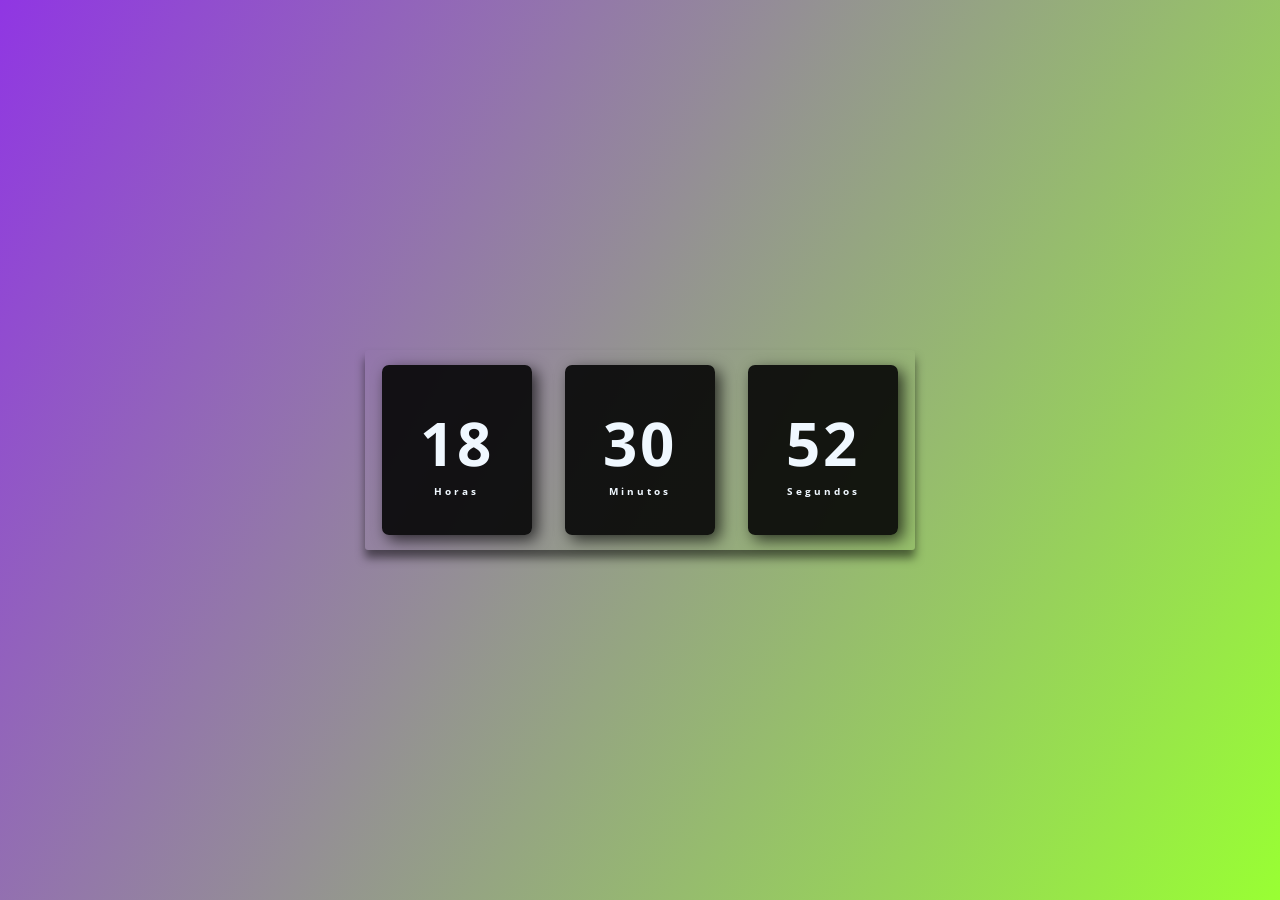
<file: !    HTML-CSS-JS/Relogio/index.html>
<!DOCTYPE html>
<html lang="pt-br">
<head>
    <meta charset="UTF-8">
    <meta name="viewport" content="width=device-width, initial-scale=1.0">
    <link rel="stylesheet" href="assents/css/style.css">
    <title>Relogio Digital</title>
</head>
<body>
    <div class="relogio">
        <div>
            <span id="horas">00</span>
            <span class="tempo">Horas</span>
        </div>

        <div>
            <span id="minutos">00</span>
            <span class="tempo">Minutos</span>
        </div>

        <div>
            <span id="segundos">00</span>
            <span class="tempo">Segundos</span>
        </div>
    </div>
    
    <script src="assents/js/script.js"></script>
</body>
</html>









<!--https://www.youtube.com/watch?v=GK0ok3ZCXwM-->
</file>
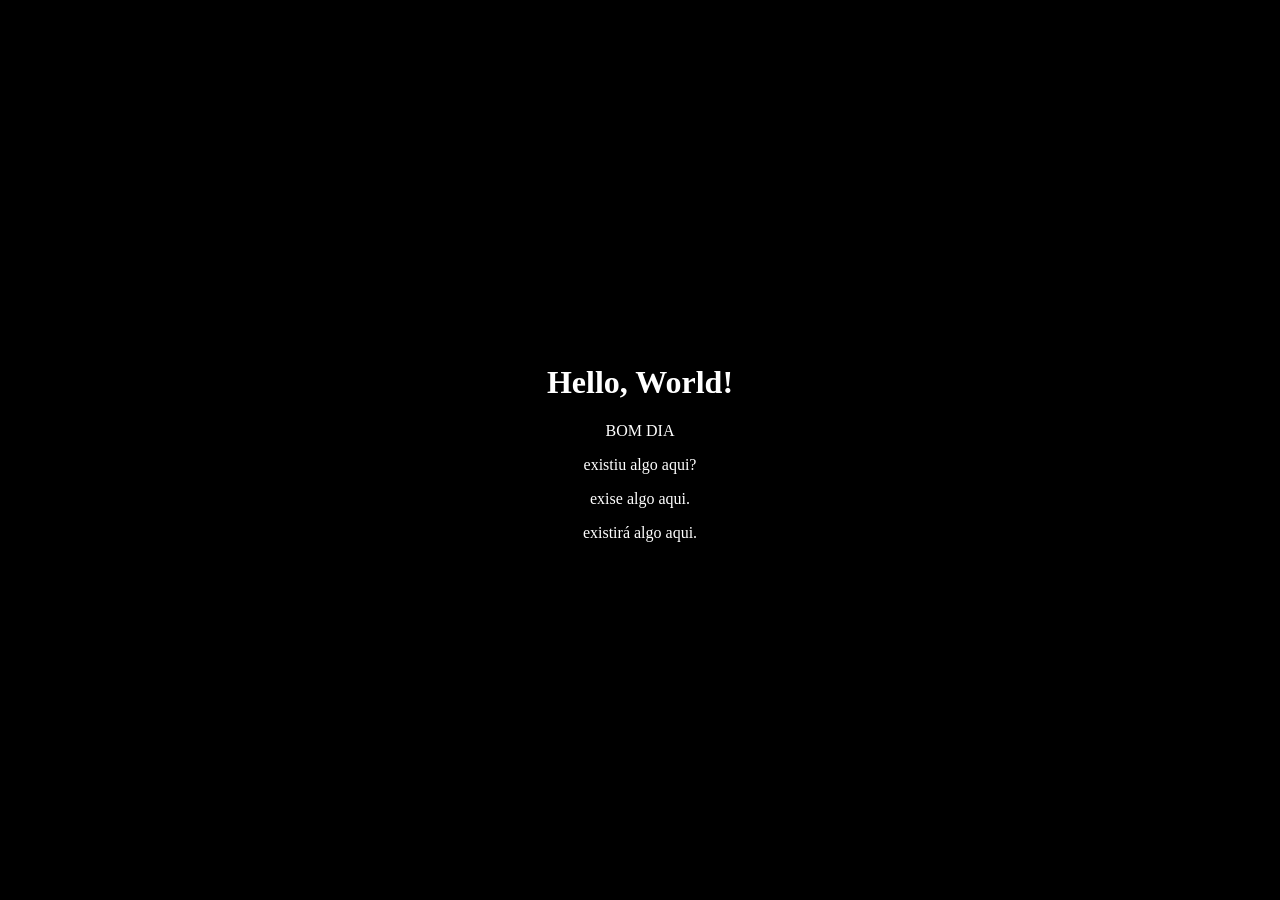
<file: !    HTML-CSS-JS/ZooooM/ZooooM.html>
<!DOCTYPE html>
<html lang="pt-br">
<head>
    <meta charset="UTF-8">
    <meta name="viewport" content="width=device-width, initial-scale=1.0">
    <link rel="stylesheet" href="ZooooM.css">
    <title>Bom Dia</title>
</head>
<body>
    <div class="centered-content">
        <h1>Hello, World!</h1>
        <p>BOM DIA</p>
        <p>existiu algo aqui?</p>
        <p>exise algo aqui.</p>
        <p>existirá algo aqui.</p>
    </div>
</body>
</html>

<!--T.W-->
           <!--.-->
                    <!--luck.?-->
<!--N.R-->
</file>
<file: !    HTML-CSS-JS/Relogio/assents/css/style.css>
@import url('https://fonts.googleapis.com/css2?family=Open+Sans:wght@600&display=swap');

*{
    margin: 0;
    padding: 0;
    font-family: 'Open Sans', sans-serif;
}

body{
    height: 100vh;
    background: linear-gradient(120deg,#9036e3,  #99ff33);
    display: flex;
    align-items: center;
    justify-content: center;
}

.relogio{
    display: flex;
    align-items: center;
    justify-content: space-around;
    height: 200px;
    width: 550px;
    background: transparent;
    border-radius: 3px;
    box-shadow: 0px 8px 10px rgba(0, 0, 0, .5);

}

.relogio div{
    height: 170px;
    width: 150px;
    display: flex;
    flex-direction: column;
    align-items: center;
    justify-content: center;
    color: aliceblue;
    background: rgba(5, 5, 5, .9);
    box-shadow: 5px 5px 15px rgba(0, 0, 0, .7);
    border-radius: 7px;
    letter-spacing: 3px;
}

.relogio span{
    font-weight: bolder;
    font-size: 60px;
}

.relogio span.tempo{
    font-size: 10px;
}
</file>
<file: !    HTML-CSS-JS/ZooooM/ZooooM.css>
body {
    background-color: black;
    margin: 0;
    display: flex;
    justify-content: center;
    align-items: center;
    height: 100vh;
}

.centered-content {
    text-align: center;
    color: white;
}
</file>
